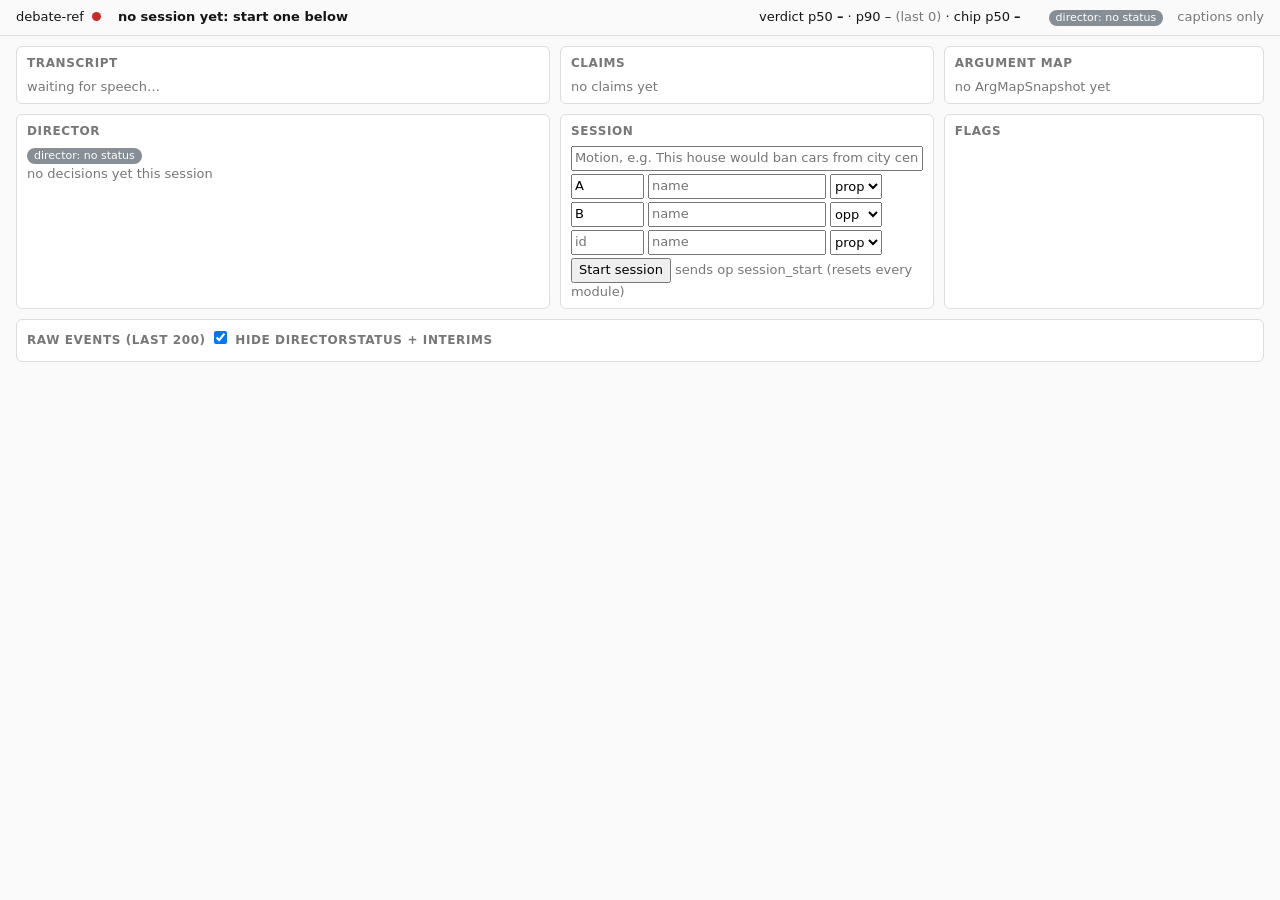
<file: app/tools/ws_debug.html>
<!doctype html>
<html lang="en">
<head>
<meta charset="utf-8">
<meta name="viewport" content="width=device-width,initial-scale=1">
<title>debate-ref debug</title>
<!-- Reference client for GET /ws (design §4): the protocol's executable spec. Owner: B.
     D: copy reset()/apply()/connect()/speak(); the rest is debug UI. No build step, no CDN.
     URL params: ?audio=1  the ONE tab that speaks interjections and sends TTSState (projector laptop)
                 ?admin=1  operator keys: M mute toggle, Esc mute, F force next, 1-5 aggressiveness,
                           W web fallback toggle, I interims toggle
                 ?ws=ws://host:8000/ws  connect elsewhere (e.g. when this file is opened from disk) -->
<style>
:root{--bg:#fafafa;--fg:#151515;--mute:#777;--line:#ddd;--panel:#fff;--prop:#1c64d6;--opp:#c2410c;
  --ok:#2b8a3e;--bad:#c92a2a;--warn:#d97706;--unk:#868e96;--pend:#7048e8}
@media (prefers-color-scheme:dark){:root{--bg:#101010;--fg:#e8e8e8;--mute:#8a8a8a;--line:#2c2c2c;--panel:#181818;
  --prop:#5b9bff;--opp:#ff8a4c}}
*{box-sizing:border-box}
body{margin:0;background:var(--bg);color:var(--fg);font:13px/1.45 system-ui,-apple-system,Segoe UI,sans-serif}
header{display:flex;flex-wrap:wrap;gap:6px 14px;align-items:center;padding:8px 16px;border-bottom:1px solid var(--line)}
header .motion{font-weight:600;flex:1 1 260px}
main{display:grid;grid-template-columns:minmax(0,2fr) minmax(0,1.4fr) minmax(0,1.2fr);gap:10px;padding:10px 16px}
section{background:var(--panel);border:1px solid var(--line);border-radius:6px;padding:6px 10px;overflow:auto;max-height:46vh}
section.wide{grid-column:1/-1;max-height:30vh}
h3{margin:2px 0 6px;font-size:12px;text-transform:uppercase;letter-spacing:.05em;color:var(--mute)}
@media (max-width:900px){main{grid-template-columns:1fr}section{max-height:none}}
.mute{color:var(--mute)} .prop{--side:var(--prop)} .opp{--side:var(--opp)}
.u,.claim{border-left:3px solid var(--side,var(--unk));padding:1px 0 1px 7px;margin:3px 0}
.u b,.claim .who{color:var(--side,var(--unk))} .u.interim{color:var(--mute);font-style:italic}
.chip{display:inline-block;border-radius:9px;padding:0 7px;font-size:11px;color:#fff;background:var(--unk);white-space:nowrap}
.chip.ok{background:var(--ok)} .chip.bad{background:var(--bad)} .chip.warn{background:var(--warn)} .chip.pend{background:var(--pend)}
.dot{display:inline-block;width:9px;height:9px;border-radius:50%;background:var(--unk);margin:0 3px 0 8px}
.dot.up,.dot.open{background:var(--ok)} .dot.degraded,.dot.connecting{background:var(--warn)} .dot.down,.dot.closed{background:var(--bad)}
.side{margin-bottom:8px} .side ul{margin:3px 0;padding-left:16px} .call{font-weight:600;margin-top:6px}
.st{font-size:11px;color:var(--mute)} .st.unanswered,.st.conceded{color:var(--bad);font-weight:600}
.dec.fired{font-weight:600;color:var(--ok)} .dec.dropped,.dec.skipped{color:var(--mute)}
.caption{border:1px solid var(--line);border-radius:6px;padding:6px;margin:6px 0;font-size:15px}
#raw{font:11px/1.35 ui-monospace,Menlo,monospace;margin:0;white-space:pre-wrap;word-break:break-all}
form .spk{display:flex;gap:4px;margin:3px 0} input,select,button{font:inherit} #m{width:100%}
kbd{border:1px solid var(--line);border-radius:3px;padding:0 4px;font-size:11px}
</style>
</head>
<body>
<header>
  <span>debate-ref<span id="conn" class="dot" title="websocket"></span></span>
  <span class="motion" id="motion"></span>
  <span id="research" class="mute"></span>
  <span id="lat"></span>
  <span id="mods"></span>
  <span id="dstat"></span>
  <span id="audio"></span>
</header>
<main>
  <section><h3>Transcript</h3><div id="transcript"></div></section>
  <section><h3>Claims</h3><div id="claims"></div></section>
  <section><h3>Argument map</h3><div id="map"></div></section>
  <section><h3>Director</h3><div id="director"></div></section>
  <section><h3>Session</h3>
    <form id="session">
      <input id="m" placeholder="Motion, e.g. This house would ban cars from city centres">
      <div class="spk"><input value="A" size="5" title="speaker id (channel)"><input placeholder="name"><select><option selected>prop</option><option>opp</option></select></div>
      <div class="spk"><input value="B" size="5" title="speaker id (channel)"><input placeholder="name"><select><option>prop</option><option selected>opp</option></select></div>
      <div class="spk"><input placeholder="id" size="5" title="optional 3rd speaker"><input placeholder="name"><select><option>prop</option><option>opp</option></select></div>
      <button>Start session</button> <span class="mute">sends op session_start (resets every module)</span>
    </form>
    <div id="admin"></div>
  </section>
  <section><h3>Flags</h3><div id="flags"></div></section>
  <section class="wide"><h3>Raw events (last 200) <label><input type="checkbox" id="hidehb" checked> hide DirectorStatus + interims</label></h3><pre id="raw"></pre></section>
</main>
<script>
'use strict';
const Q = new URLSearchParams(location.search);
const AUDIO = Q.get('audio') === '1', ADMIN = Q.get('admin') === '1';
const WS_URL = Q.get('ws') || (location.host ? `${location.protocol === 'https:' ? 'wss' : 'ws'}://${location.host}/ws`
                                             : 'ws://localhost:8000/ws');
const $ = id => document.getElementById(id);
const esc = s => String(s ?? '').replace(/[&<>"']/g, c => `&#${c.charCodeAt(0)};`);
const safeUrl = u => /^https?:\/\//i.test(u || '') ? u : null;
const LABEL = {supported: 'ok', contradicted: 'bad', missing_context: 'warn', unverifiable: 'unk'};
const RAW_MAX = 200, DECISIONS_MAX = 50;
// one-shot commands (force_next, veto, time) are acted on by the brain, never stored; every other flag is state
const ONE_SHOT_FLAGS = new Set(['force_next', 'veto', 'time']);

// ------------------------------------------------------------------ state + the ONE reducer
let S = null, MODULES = {}, ws = null, lastSeq = 0, snapSeq = 0, backoff = 500;
const raw = [];
function reset() {   // SessionStart wipes debate state; flags + module status are process-wide and survive it
  S = {session: null, sides: {}, names: {}, utts: new Map(), claims: new Map(), verdicts: new Map(),
       cards: new Map(), map: null, research: null, decisions: [], dstatus: null, interjections: [], tts: null,
       flags: S ? S.flags : {}, status: S ? S.status : {}};
}
function sideOf(spk) {  // sides come from SessionStart; otherwise 1st speaker seen = prop, 2nd = opp, then alternate
  if (!(spk in S.sides)) S.sides[spk] = Object.keys(S.sides).length % 2 ? 'opp' : 'prop';
  return S.sides[spk];
}
const nameOf = spk => S.names[spk] || spk;

// Used for BOTH snapshot history (live=false) and live events (live=true), so a refreshed tab rebuilds
// exactly the same state. Side effects (TTS) only ever happen for live events.
function apply(e, live) {
  switch (e.event) {
    case 'SessionStart':
      reset(); S.session = e;
      for (const [id, sp] of Object.entries(e.speakers || {})) { S.sides[id] = sp.side || 'prop'; S.names[id] = sp.name || id; }
      break;
    case 'Utterance': sideOf(e.speaker); S.utts.set(e.id, e); break;   // interim -> final share the id: replaced in place
    case 'Claim': sideOf(e.speaker); S.claims.set(e.id, e); break;     // chip shows "checking…" until its Verdict
    case 'Verdict': S.verdicts.set(e.claim_id, e); break;
    case 'SourceCard': {
      const list = S.cards.get(e.claim_id) || S.cards.set(e.claim_id, []).get(e.claim_id);
      if (!list.some(c => c.url === e.url)) list.push(e);
      break;
    }
    case 'ArgMapSnapshot': S.map = e; break;                            // full map, not a diff
    case 'ResearchProgress': S.research = e; break;
    case 'ModuleStatus': S.status[e.module] = e; break;
    case 'DirectorDecision':                                            // in the bus history too: survives a refresh
      S.decisions.push(e); S.decisions.splice(0, S.decisions.length - DECISIONS_MAX); break;
    case 'DirectorStatus': S.dstatus = e; break;
    case 'TTSState': S.tts = e; break;
    case 'Control': if (!ONE_SHOT_FLAGS.has(e.flag)) S.flags[e.flag] = e.value; if (live) onControl(e); break;
    case 'Interjection':
      S.interjections.push(e);
      if (live && e.seq > snapSeq) speak(e);   // NEVER speak history: a refresh mid-debate must stay silent
      break;
  }
}

// ------------------------------------------------------------------ transport
function connect() {
  setConn('connecting');
  ws = new WebSocket(WS_URL);
  ws.onopen = () => { backoff = 500; setConn('open'); };
  ws.onmessage = m => {
    let e;
    try { e = JSON.parse(m.data); } catch { return; }
    if (e.event === 'Snapshot') {             // first message after every (re)connect: rebuild from scratch
      S = null; reset(); raw.length = 0;
      for (const h of e.events || []) { apply(h, false); logRaw(h); }
      S.flags = {...(e.flags || {})}; MODULES = e.modules || {};
      lastSeq = snapSeq = e.last_seq || 0;
    } else if (e.seq == null) {               // server reply without seq, e.g. {"event":"Error"} for a bad op
      logRaw(e); console.warn('server:', e);
    } else if (e.seq > lastSeq) {              // live event; seq <= lastSeq would be a duplicate
      lastSeq = e.seq; apply(e, true); logRaw(e);
    } else return;
    render();
  };
  ws.onclose = () => {                         // also after code 1013 (we were too slow): reconnect + resync
    setConn('closed');
    setTimeout(connect, backoff); backoff = Math.min(backoff * 2, 5000);
  };
}
function send(msg) {
  if (ws && ws.readyState === WebSocket.OPEN) { ws.send(JSON.stringify(msg)); return true; }
  return false;
}
const control = (flag, value) => send({op: 'control', flag, value});
const ttsState = (speaking, id) => send({op: 'publish', src: 'dashboard:audio',
                                         event: {event: 'TTSState', speaking, interjection_id: id ?? null}});

// ------------------------------------------------------------------ audio master (?audio=1)
// speechSynthesis stands in for the real TTS. Browsers block speech until the page got a click: hence the button.
let audioReady = false;
function speak(e) {
  if (!AUDIO || !audioReady || S.flags.tts === false || !window.speechSynthesis) return;
  const u = new SpeechSynthesisUtterance(e.text);
  u.onstart = () => ttsState(true, e.id);       // Director won't talk over itself; A gates the mics
  u.onend = u.onerror = () => ttsState(false, e.id);
  speechSynthesis.speak(u);
}
function onControl(e) {                          // panic: mute / director off / tts off cut the voice at once
  const cut = (e.flag === 'mute' && e.value) || (['director', 'tts'].includes(e.flag) && e.value === false);
  if (AUDIO && cut && window.speechSynthesis && (speechSynthesis.speaking || speechSynthesis.pending)) {
    speechSynthesis.cancel(); ttsState(false);
  }
}

// ------------------------------------------------------------------ rendering (rAF-throttled)
let queued = false;
function render() { if (!queued) { queued = true; requestAnimationFrame(draw); } }
function setConn(s) { $('conn').className = `dot ${s}`; $('conn').title = `websocket ${s}: ${WS_URL}`; }
function logRaw(e) { raw.push(e); if (raw.length > 2 * RAW_MAX) raw.splice(0, raw.length - RAW_MAX); }
function pct(xs, q) {   // same formula as app/latency.py
  if (!xs.length) return null;
  const s = [...xs].sort((a, b) => a - b), k = (s.length - 1) * q, f = Math.floor(k), c = Math.min(f + 1, s.length - 1);
  return s[f] + (s[c] - s[f]) * (k - f);
}
const secs = v => v == null ? '–' : `${v.toFixed(1)} s`;

function latencyHtml() {
  const e2e = [...S.verdicts.values()].map(v => v.latency_ms ? v.latency_ms / 1000   // fallback = app/latency.py's
    : ((v.marks || {}).verdict || v.ts) - (v.marks || {}).speech_end).filter(x => x > 0).slice(-20);
  const chip = [...S.claims.values()].map(c => (c.marks || {}).claim - (c.marks || {}).speech_end)
                                     .filter(x => x > 0).slice(-20);
  const replay = S.session && S.session.mode === 'replay' ? ' (recorded)' : '';
  return `verdict p50 <b>${secs(pct(e2e, .5))}</b> · p90 ${secs(pct(e2e, .9))} <span class="mute">(last ${e2e.length}${replay})</span>`
       + ` · chip p50 <b>${secs(pct(chip, .5))}</b>`;
}
function modulesHtml() {
  const names = [...new Set([...Object.keys(MODULES), ...Object.keys(S.status)])];
  return names.map(n => {
    const st = S.status[n], cls = st ? st.state : '';
    const tip = st ? `${st.state}: ${st.detail}` : `${MODULES[n] || ''} (no status yet)`;
    return `<span class="dot ${esc(cls)}" title="${esc(tip)}"></span>${esc(n)}`;
  }).join('');
}
function directorChip() {
  const d = S.dstatus;
  if (!d) return '<span class="chip">director: no status</span>';
  const why = d.muted ? ['bad', 'MUTED'] : d.tts_busy ? ['pend', 'speaking'] : d.cooldown_left_s > 0
    ? ['warn', `cooldown ${Math.ceil(d.cooldown_left_s)} s`] : d.floor_open ? ['ok', 'floor open'] : ['unk', 'floor closed'];
  return `<span class="chip ${why[0]}" title="pending: ${esc(JSON.stringify(d.pending || []))}">${why[1]} · aggr ${esc(d.aggr)}</span>`;
}
function audioHtml() {
  const now = S.tts && S.tts.speaking ? ` <span class="chip pend">speaking ${esc(S.tts.interjection_id || '')}</span>` : '';
  if (!AUDIO) return `<span class="mute" title="open ONE tab with ?audio=1 to hear the moderator">captions only</span>${now}`;
  return (audioReady ? '<span class="chip ok">audio master</span>' : '<button id="enable">Enable audio</button>') + now;
}
function transcriptHtml() {
  const showInterims = S.flags.interims !== false;
  return [...S.utts.values()].filter(u => u.final || showInterims).slice(-60).map(u =>
    `<div class="u ${esc(S.sides[u.speaker])}${u.final ? '' : ' interim'}"><b>${esc(nameOf(u.speaker))}</b> ${esc(u.text)}</div>`
  ).join('') || '<span class="mute">waiting for speech…</span>';
}
function claimHtml(c) {
  const v = S.verdicts.get(c.id), cards = S.cards.get(c.id) || [];
  const src = safeUrl((v && v.evidence && v.evidence[0] && v.evidence[0].url) || (cards[0] && cards[0].url));
  const chip = v ? `<span class="chip ${LABEL[v.label] || 'unk'}" title="${esc(v.explanation)}">${esc(v.label.replace('_', ' '))} ${Math.round(v.confidence * 100)}%</span>`
    : c.checkable ? '<span class="chip pend">checking…</span>' : `<span class="chip" title="not checkable">${esc(c.type)}</span>`;
  return `<div class="claim ${esc(S.sides[c.speaker])}">${chip} <span class="who">${esc(nameOf(c.speaker))}</span> ${esc(c.text)}`
    + (v && v.short_fact ? ` <i class="mute">${esc(v.short_fact)}</i>` : '')
    + (src ? ` <a href="${esc(src)}" target="_blank" rel="noopener">source${v && v.via ? ` (${esc(v.via)})` : ''}</a>` : '') + '</div>';
}
function mapHtml() {
  const m = S.map;
  if (!m) return '<span class="mute">no ArgMapSnapshot yet</span>';
  const sides = [...new Set(['prop', 'opp', ...Object.keys(m.score || {})])];
  return sides.map(side => {
    const nodes = (m.nodes || []).filter(n => (n.side || S.sides[n.speaker]) === side), sc = (m.score || {})[side] || {};
    const counts = {};
    nodes.forEach(n => counts[n.status] = (counts[n.status] || 0) + 1);
    return `<div class="side ${esc(side)}"><b style="color:var(--side)">${esc(side)}</b> score ${sc.score != null ? sc.score.toFixed(2) : '–'}`
      + ` <span class="mute">✓${sc.supported || 0} ✗${sc.contradicted || 0} ~${sc.missing_context || 0} unanswered ${sc.unanswered || 0}`
      + ` · ${nodes.length} claims: ${Object.entries(counts).map(([k, v]) => `${esc(k)} ${v}`).join(', ')}</span><ul>`
      + nodes.slice(-8).map(n => `<li><span class="st ${esc(n.status)}">${esc(n.status)}</span> ${esc((n.text || '').slice(0, 100))}`
        + (n.verdict ? ` <span class="chip ${LABEL[n.verdict] || 'unk'}">${esc(n.verdict)}</span>` : '') + '</li>').join('')
      + '</ul></div>';
  }).join('') + (m.nonresponsive || []).map(r =>
    `<div class="mute">${esc(r.side)} turn ${esc(r.turn)} ignored ${(r.ignored || []).length} point(s)</div>`).join('')
    + (m.call ? `<div class="call">${esc(m.call)}</div>` : '');
}
function directorHtml() {
  const last = S.interjections[S.interjections.length - 1];
  const ev = last && last.evidence && last.evidence[0], src = ev && safeUrl(ev.url);
  const caption = last ? `<div class="caption"><span class="chip pend">${esc(last.kind)}</span> ${last.target ? `→ ${esc(nameOf(last.target))}: ` : ''}`
    + `${esc(last.text)}${src ? ` <a href="${esc(src)}" target="_blank" rel="noopener">${esc(ev.title || 'source')}</a>` : ''}</div>` : '';
  const d = S.dstatus, pending = d && d.pending && d.pending.length
    ? `<div class="mute">pending: ${d.pending.slice(0, 3).map(p => `${esc(p.kind)} ${(+p.score || 0).toFixed(2)}`).join(', ')}</div>` : '';
  const lines = S.decisions.slice(-8).reverse().map(x => `<div class="dec ${esc(x.action)}">${esc(x.action)} <b>${esc(x.kind)}</b> ${esc(x.key)}`
    + ` <span class="mute">${esc(x.reason)} ${(+x.score || 0).toFixed(2)}</span>`
    + (ADMIN && ['candidate', 'held'].includes(x.action) ? ` <button data-veto="${esc(x.key)}">veto</button>` : '') + '</div>').join('');
  return directorChip() + caption + pending + (lines || '<div class="mute">no decisions yet this session</div>');
}
function rawText() {
  const hide = $('hidehb').checked;
  return raw.filter(e => !hide || (e.event !== 'DirectorStatus' && !(e.event === 'Utterance' && !e.final))).slice(-RAW_MAX).reverse()
    .map(e => { const {event, seq, src, ts, ...rest} = e; return `${String(seq ?? '-').padStart(5)} ${(src || '').padEnd(14)} ${event} ${JSON.stringify(rest).slice(0, 240)}`; })
    .join('\n');
}
function draw() {
  queued = false;
  $('motion').textContent = S.session ? S.session.motion || '(no motion)' : 'no session yet: start one below';
  const r = S.research;
  $('research').textContent = r ? `research ${r.stage} ${r.done}/${r.total}` : '';
  $('lat').innerHTML = latencyHtml();
  $('mods').innerHTML = modulesHtml();
  $('dstat').innerHTML = directorChip();
  $('audio').innerHTML = audioHtml();
  if ($('enable')) $('enable').onclick = () => { speechSynthesis.speak(new SpeechSynthesisUtterance(' ')); audioReady = true; render(); };
  $('transcript').innerHTML = transcriptHtml();
  $('claims').innerHTML = [...S.claims.values()].slice(-40).reverse().map(claimHtml).join('') || '<span class="mute">no claims yet</span>';
  $('map').innerHTML = mapHtml();
  $('director').innerHTML = directorHtml();
  $('flags').innerHTML = Object.entries(S.flags).map(([k, v]) => `${esc(k)}=<b>${esc(JSON.stringify(v))}</b>`).join(' · ');
  $('raw').textContent = rawText();
  if (ADMIN) $('admin').innerHTML = adminHtml();
}
function adminHtml() {
  const muted = S.dstatus ? S.dstatus.muted : !!S.flags.mute;
  return '<p><b>Operator keys</b>: <kbd>M</kbd> mute toggle · <kbd>Esc</kbd> mute · <kbd>F</kbd> force next · '
    + '<kbd>1</kbd>-<kbd>5</kbd> aggressiveness · <kbd>W</kbd> web fallback · <kbd>I</kbd> interims</p>'
    + `<button data-ctl="mute" data-val="${!muted}">${muted ? 'unmute' : 'MUTE'}</button> <button data-ctl="force_next" data-val="true">force next</button> `
    + Object.keys(S.sides).map(spk => `<button data-ctl="time" data-val='${esc(JSON.stringify(spk))}'>time: ${esc(nameOf(spk))}</button>`).join(' ');
}

// ------------------------------------------------------------------ session form + operator keys
$('session').onsubmit = ev => {
  ev.preventDefault();
  const speakers = {};
  for (const row of document.querySelectorAll('.spk')) {
    const [id, name, side] = row.querySelectorAll('input,select');
    if (id.value.trim()) speakers[id.value.trim()] = {name: name.value.trim() || id.value.trim(), side: side.value};
  }
  send({op: 'session_start', motion: $('m').value.trim(), speakers, mode: 'live'});
};
$('hidehb').onchange = render;
if (ADMIN) {
  document.addEventListener('click', ev => {   // buttons re-render constantly, so delegate
    const b = ev.target.closest && ev.target.closest('button[data-ctl],button[data-veto]');
    if (b && b.dataset.veto) control('veto', b.dataset.veto);
    else if (b) control(b.dataset.ctl, JSON.parse(b.dataset.val));
  });
  document.addEventListener('keydown', ev => {
    if (ev.ctrlKey || ev.metaKey || ev.altKey) return;                  // leave browser shortcuts alone
    if (ev.target.closest && ev.target.closest('input,select,textarea') && ev.key !== 'Escape') return;
    const k = ev.key.toLowerCase(), f = S.flags;
    const muted = S.dstatus ? S.dstatus.muted : !!f.mute;   // the Director's own view wins
    if (ev.key === 'Escape') control('mute', true);
    else if (k === 'm') control('mute', !muted);
    else if (k === 'f') control('force_next', true);
    else if (/^[1-5]$/.test(k)) control('aggr', +k);
    else if (k === 'w') control('web_fallback', f.web_fallback === false);
    else if (k === 'i') control('interims', f.interims === false);
    else return;
    ev.preventDefault();
  });
}
reset(); render(); connect();
</script>
</body>
</html>
</file>
